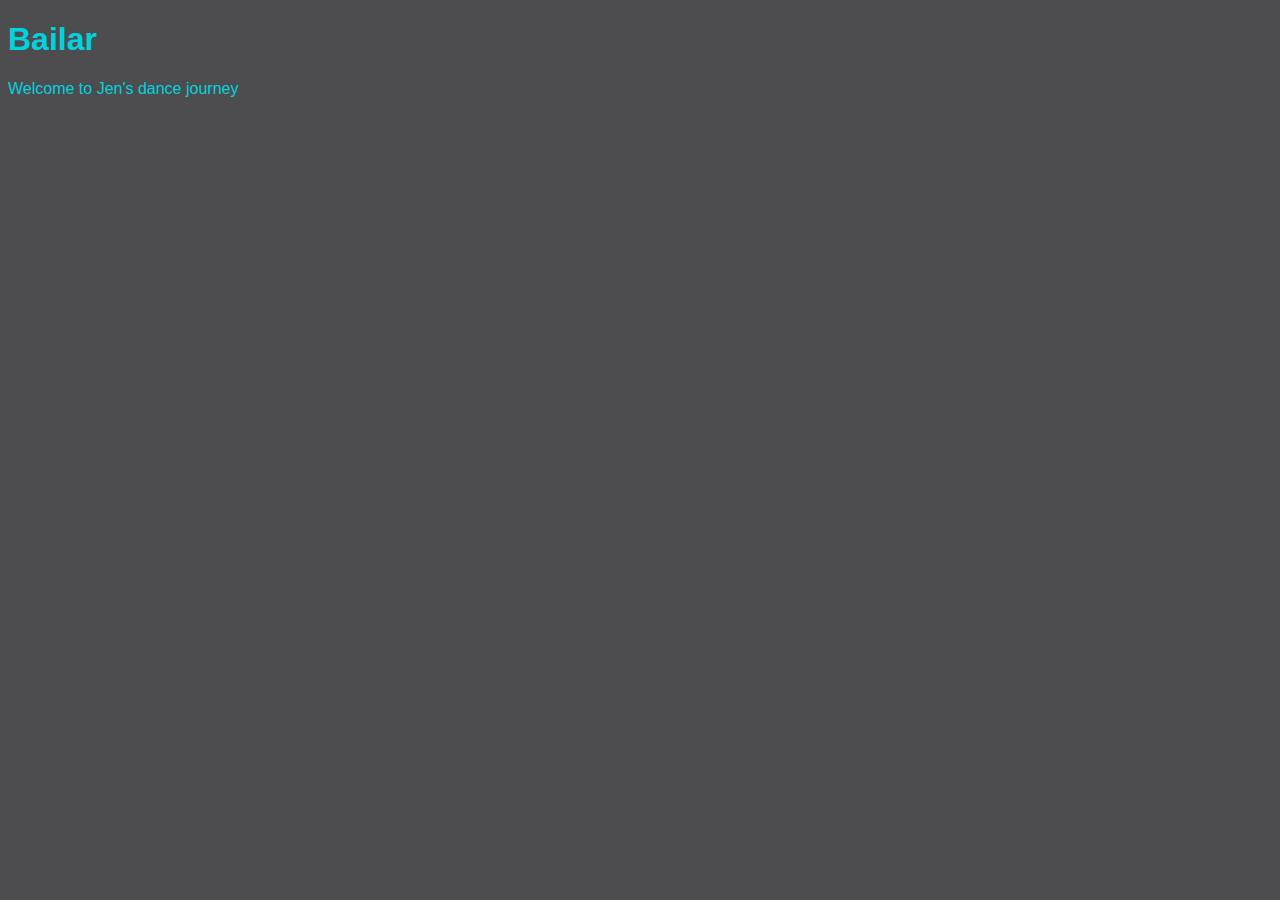
<file: unit_1/index.html>
<!DOCTYPEhtml>

<html>
	
	<head>
		<title>Bailar</title>
		<link rel="stylesheet" type="text/css" href="CSS/style.css">
	</head>
	
	<body>
		<h1>Bailar</h1>
		<p>Welcome to Jen's dance journey</p>
	</body>
	
</html>
</file>
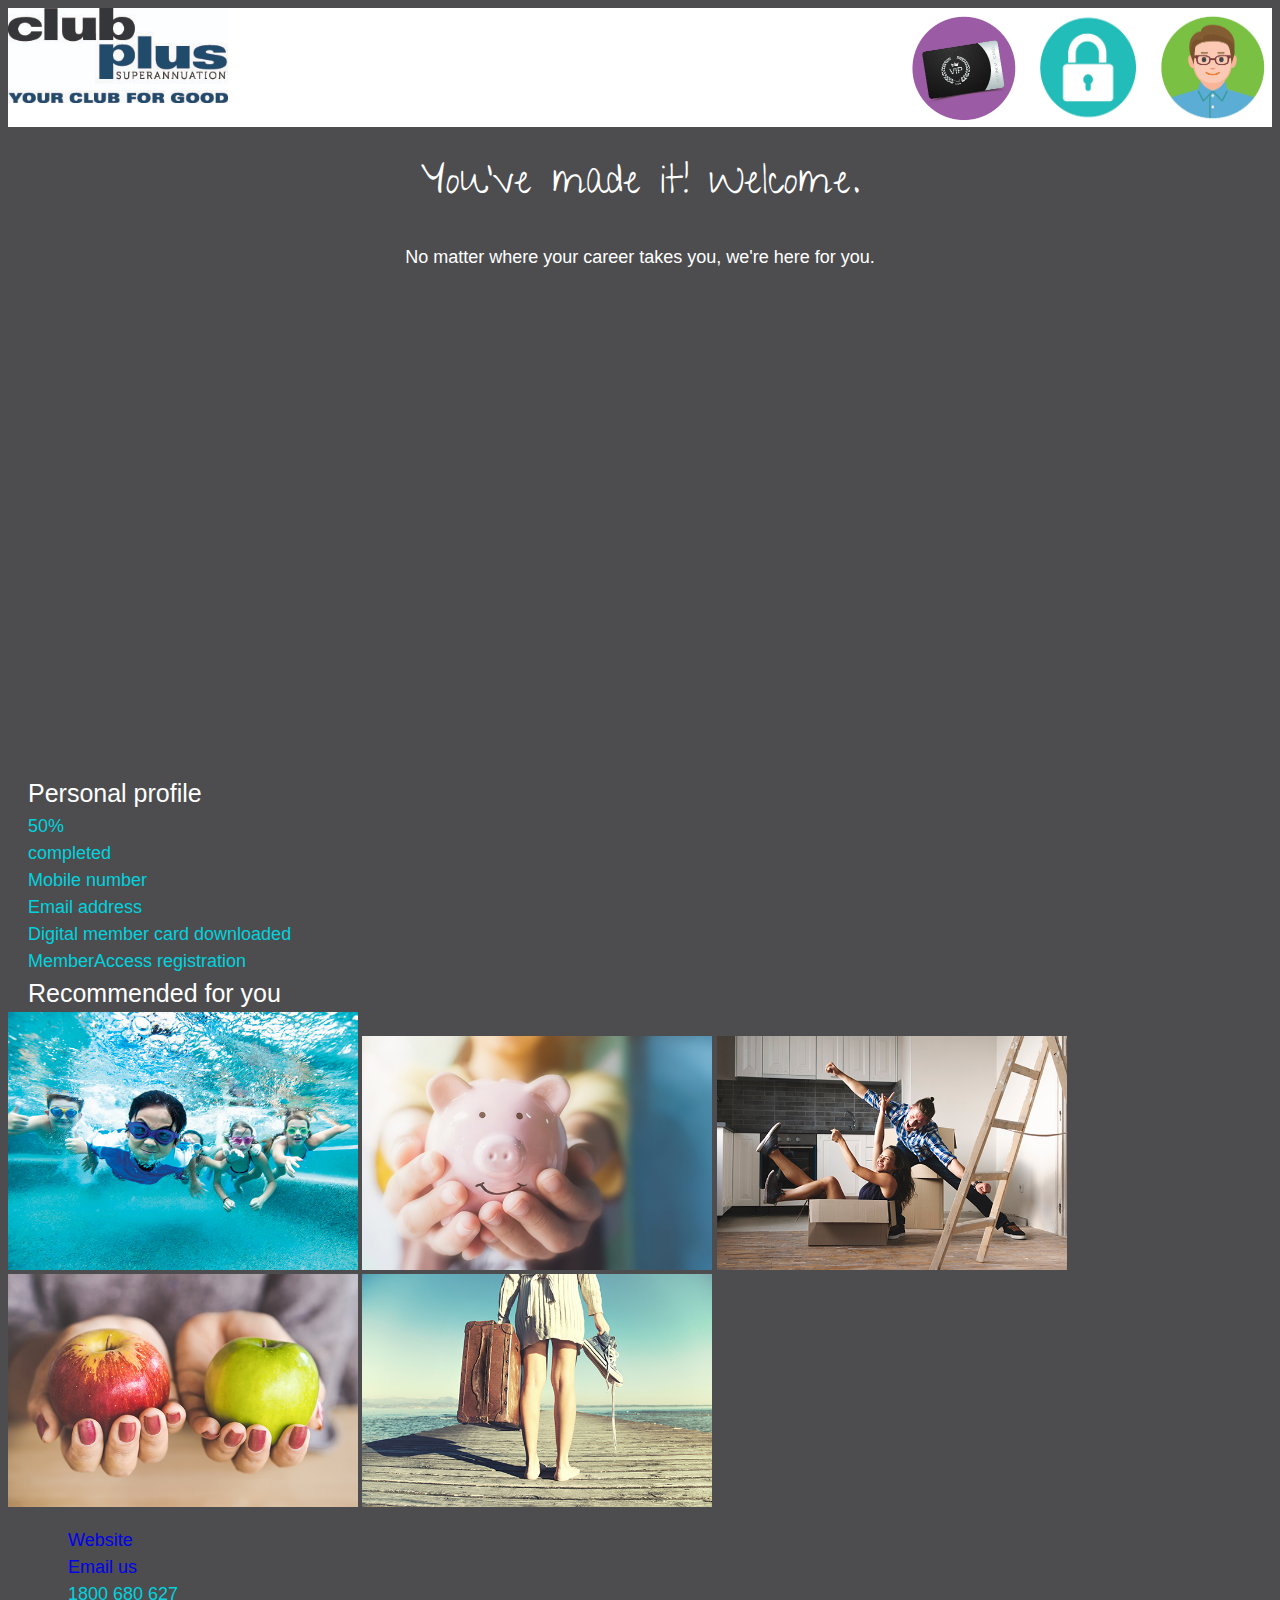
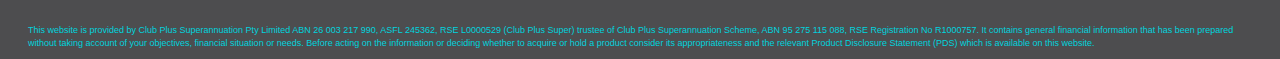
<file: unit_4/index.html>
<!DOCTYPEhtml>

<html>
	
	<head>
		<title>CPS welcome dashboard</title>
		<link rel="stylesheet" type="text/css" href="CSS/style.css">
	</head>
	
	<body>
		<HEADER>

			<img src="images/ClubPlusLogo_YourClub_lockup.jpg" width="220" height="auto" alt= "Words of the logo, Club Plus Superannuation - Your club for good" title="Club Plus Super logo">

			<nav>
			<a href= "#"><img src="images/Digital-member-card.png" width="120" height="120"alt= "Member card in a purple circle" title="Digital member card download"></a>
			<a href="https://member.aas.com.au/Login/CP"><img src="images/Member-access.png" width="120" height="120" alt= "white padlock in a blue circle" title= "link to member access portal"></a>
			<a href="https://www.clubplussuper.com.au/about-us/our-people/member-services-managers/"><img src="images/msm-avatar.png" width="120" height="120" alt= "cartoon image of man in green circle" title= "Connect with your local member services manager"></a>
			</nav>

		</HEADER>

		<MAIN>
			<h1>You've made it! Welcome.</h1>
			
			<h2>No matter where your career takes you, we're here for you.</h2>

			<iframe width="100%" height="500" src="https://www.youtube.com/embed/GhfQahgtA-8" frameborder="0" allow="accelerometer; autoplay; encrypted-media; gyroscope; picture-in-picture" allowfullscreen></iframe>

			
		</MAIN>
		
			<h3>Personal profile</h3>

		<h4>50%</h4>
		<p>completed</p>
		<p>Mobile number</p>
		<p>Email address</p>
		<p>Digital member card downloaded</p>
		<p>MemberAccess registration</p>

			<h3>Recommended for you</h3>
			<img src="images/Insurance.jpg"width="350" height="auto" alt="image of kids swimming" title= "Insurance options">
			<img src="images/Investments.jpg" width="350" height="auto" alt="image of someone holding a piggy bank" title= "Investment options">
			<img src="images/FHSS.jpg" width="350" height="auto" alt= "Picture of young couple enjoying moving into new apartment" title= "First Home Super Saver Scheme">
			<img src="images/Apples.jpg" width="350" height="auto" alt= "Image of woman holding a red and green apple in either hand" title="Comparing super funds">
			<img src="images/Portable.jpg" width="350" height="auto" alt= "Girls holding suitcase walking down pier" title="Taking your super with you">

		<FOOTER>
			<ul class="nav">
  				<li><a href="https://www.clubplussuper.com.au/">Website</a></li>
  				<li><a href="mailto:member@clubplussuper.com.au">Email us</a></li>
  				<li>1800 680 627</a></li>
  			</ul>

  			<h5>This website is provided by Club Plus Superannuation Pty Limited ABN 26 003 217 990, ASFL 245362, RSE L0000529 (Club Plus Super) trustee of Club Plus Superannuation Scheme, ABN 95 275 115 088, RSE Registration No R1000757. It contains general financial information that has been prepared without taking account of your objectives, financial situation or needs. Before acting on the information or deciding whether to acquire or hold a product consider its appropriateness and the relevant Product Disclosure Statement (PDS) which is available on this website.</h5>
		</FOOTER>

	</body>
	
</html>
</file>
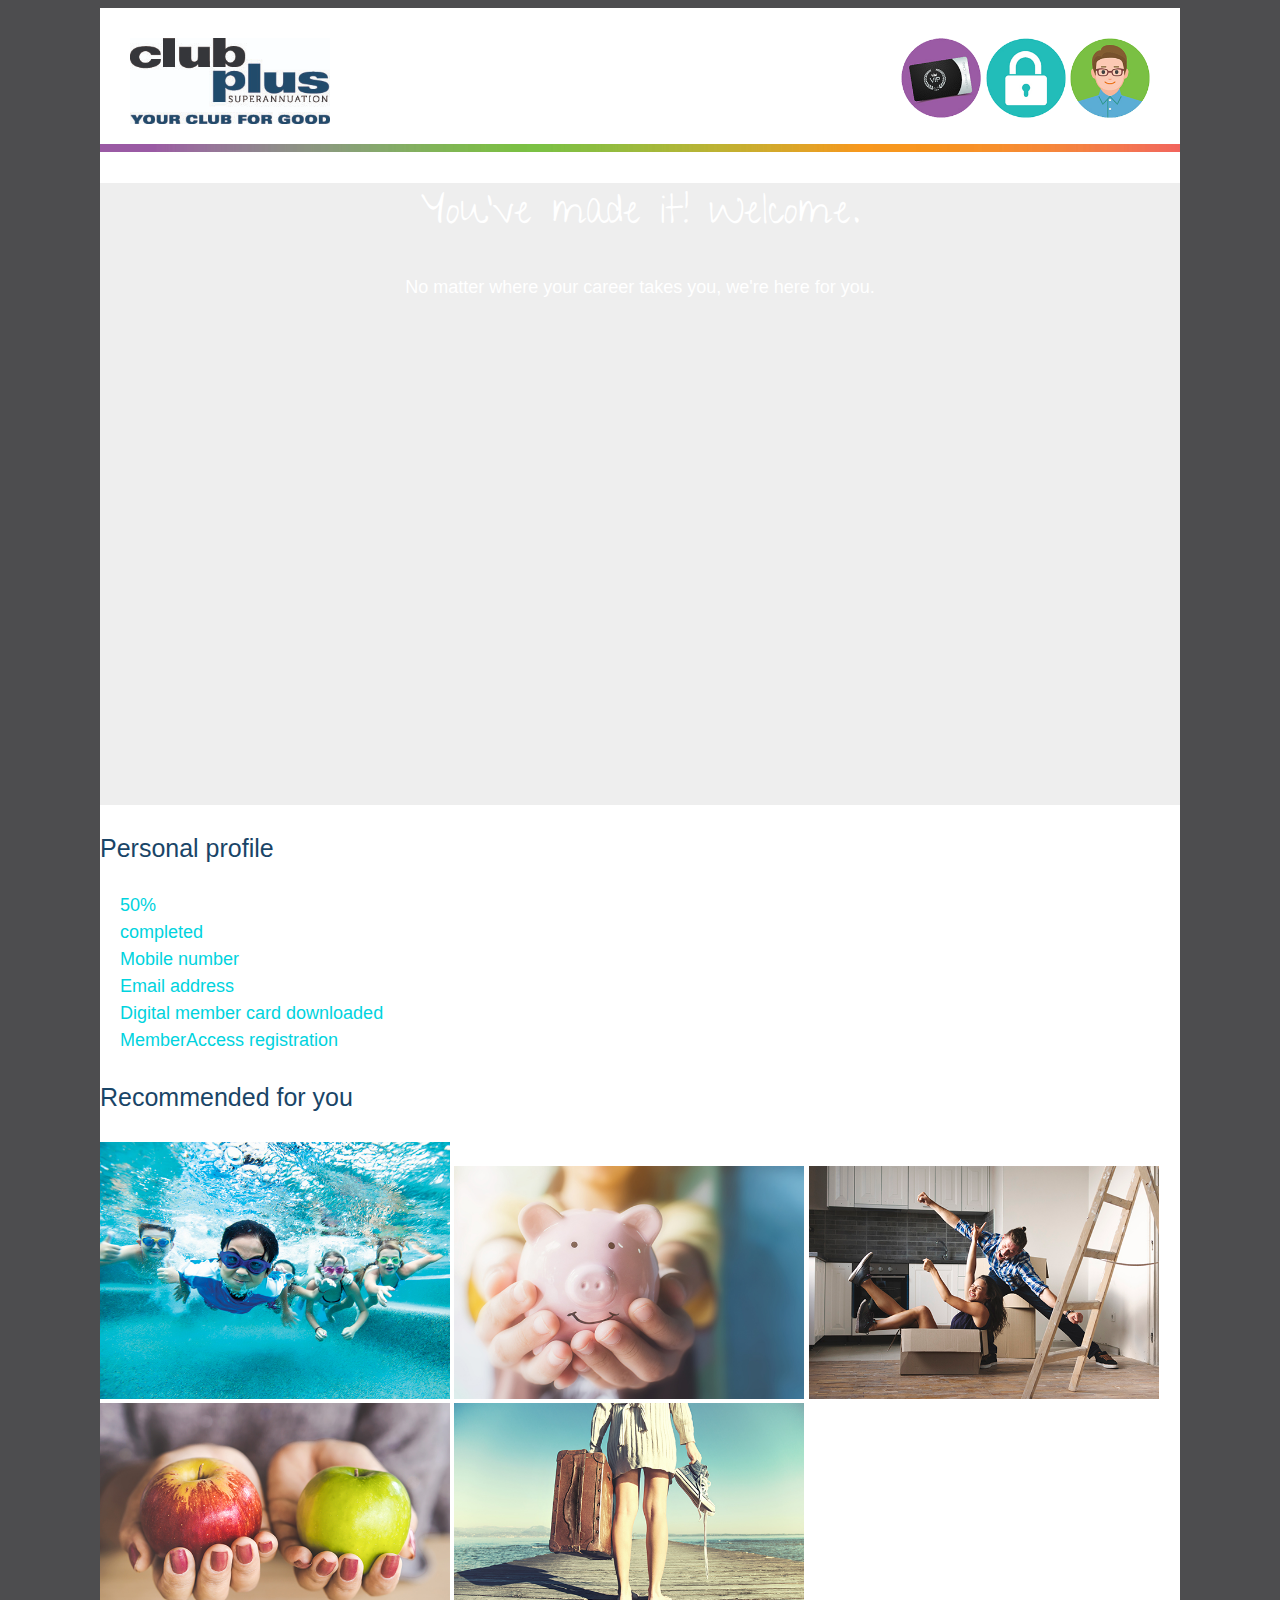
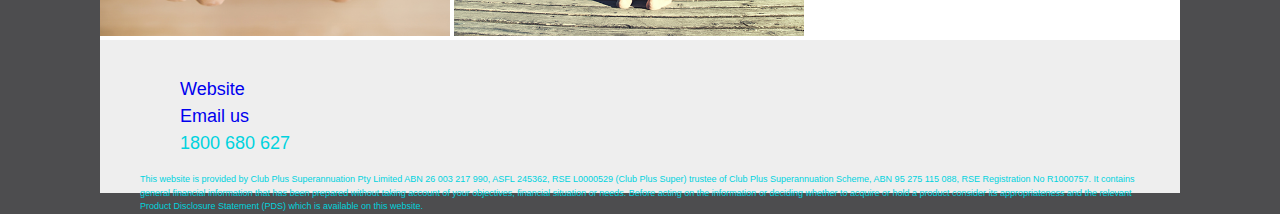
<file: unit_5/index.html>
<!DOCTYPEhtml>

<html>
	
	<head>
		<title>CPS welcome dashboard</title>
		<link rel="stylesheet" type="text/css" href="CSS/style1.css">
	</head>
	
	<body>
		<div id="wrapper">
		<HEADER>

			<img src="images/ClubPlusLogo_YourClub_lockup.jpg" width="200" height="auto" alt= "Words of the logo, Club Plus Superannuation - Your club for good" title="Club Plus Super logo">

			<nav>
			<a href= "#"><img src="images/Digital-member-card.png" width="80" height="80"alt= "Member card in a purple circle" title="Digital member card download"></a>
			<a href="https://member.aas.com.au/Login/CP"><img src="images/Member-access.png" width="80" height="80" alt= "white padlock in a blue circle" title= "link to member access portal"></a>
			<a href="https://www.clubplussuper.com.au/about-us/our-people/member-services-managers/"><img src="images/msm-avatar.png" width="80" height="80" alt= "cartoon image of man in green circle" title= "Connect with your local member services manager"></a>
			</nav>

		</HEADER>

			<img src="images/rainbow-bar.png" alt=rainbow coloured divider bar title=rainbow brand bar>

		
		<MAIN>
			<h1>You've made it! Welcome.</h1>
			
			<h2>No matter where your career takes you, we're here for you.</h2>

			<iframe width="100%" height="500" src="https://www.youtube.com/embed/GhfQahgtA-8" frameborder="0" allow="accelerometer; autoplay; encrypted-media; gyroscope; picture-in-picture" allowfullscreen></iframe>

			
		</MAIN>

		<Aside>
			<h3>Personal profile</h3>
			<h4>50%</h4>
			<p>completed</p>

		</Aside>

		<Article>

			<p>Mobile number</p>
			<p>Email address</p>
			<p>Digital member card downloaded</p>
			<p>MemberAccess registration</p>

		</Article>

		<Section>

			<h3>Recommended for you</h3>

			<img src="images/Insurance.jpg"width="350" height="auto" alt="image of kids swimming" title= "Insurance options">
			<img src="images/Investments.jpg" width="350" height="auto" alt="image of someone holding a piggy bank" title= "Investment options">
			<img src="images/FHSS.jpg" width="350" height="auto" alt= "Picture of young couple enjoying moving into new apartment" title= "First Home Super Saver Scheme">
			<img src="images/Apples.jpg" width="350" height="auto" alt= "Image of woman holding a red and green apple in either hand" title="Comparing super funds">
			<img src="images/Portable.jpg" width="350" height="auto" alt= "Girls holding suitcase walking down pier" title="Taking your super with you">

		</Section>

		<FOOTER>
			<ul class="nav">
  				<li><a href="https://www.clubplussuper.com.au/">Website</a></li>
  				<li><a href="mailto:member@clubplussuper.com.au">Email us</a></li>
  				<li>1800 680 627</a></li>
  			</ul>

  			<h5>This website is provided by Club Plus Superannuation Pty Limited ABN 26 003 217 990, ASFL 245362, RSE L0000529 (Club Plus Super) trustee of Club Plus Superannuation Scheme, ABN 95 275 115 088, RSE Registration No R1000757. It contains general financial information that has been prepared without taking account of your objectives, financial situation or needs. Before acting on the information or deciding whether to acquire or hold a product consider its appropriateness and the relevant Product Disclosure Statement (PDS) which is available on this website.</h5>
		</FOOTER>
		</div>
	</body>
	
</html>
</file>
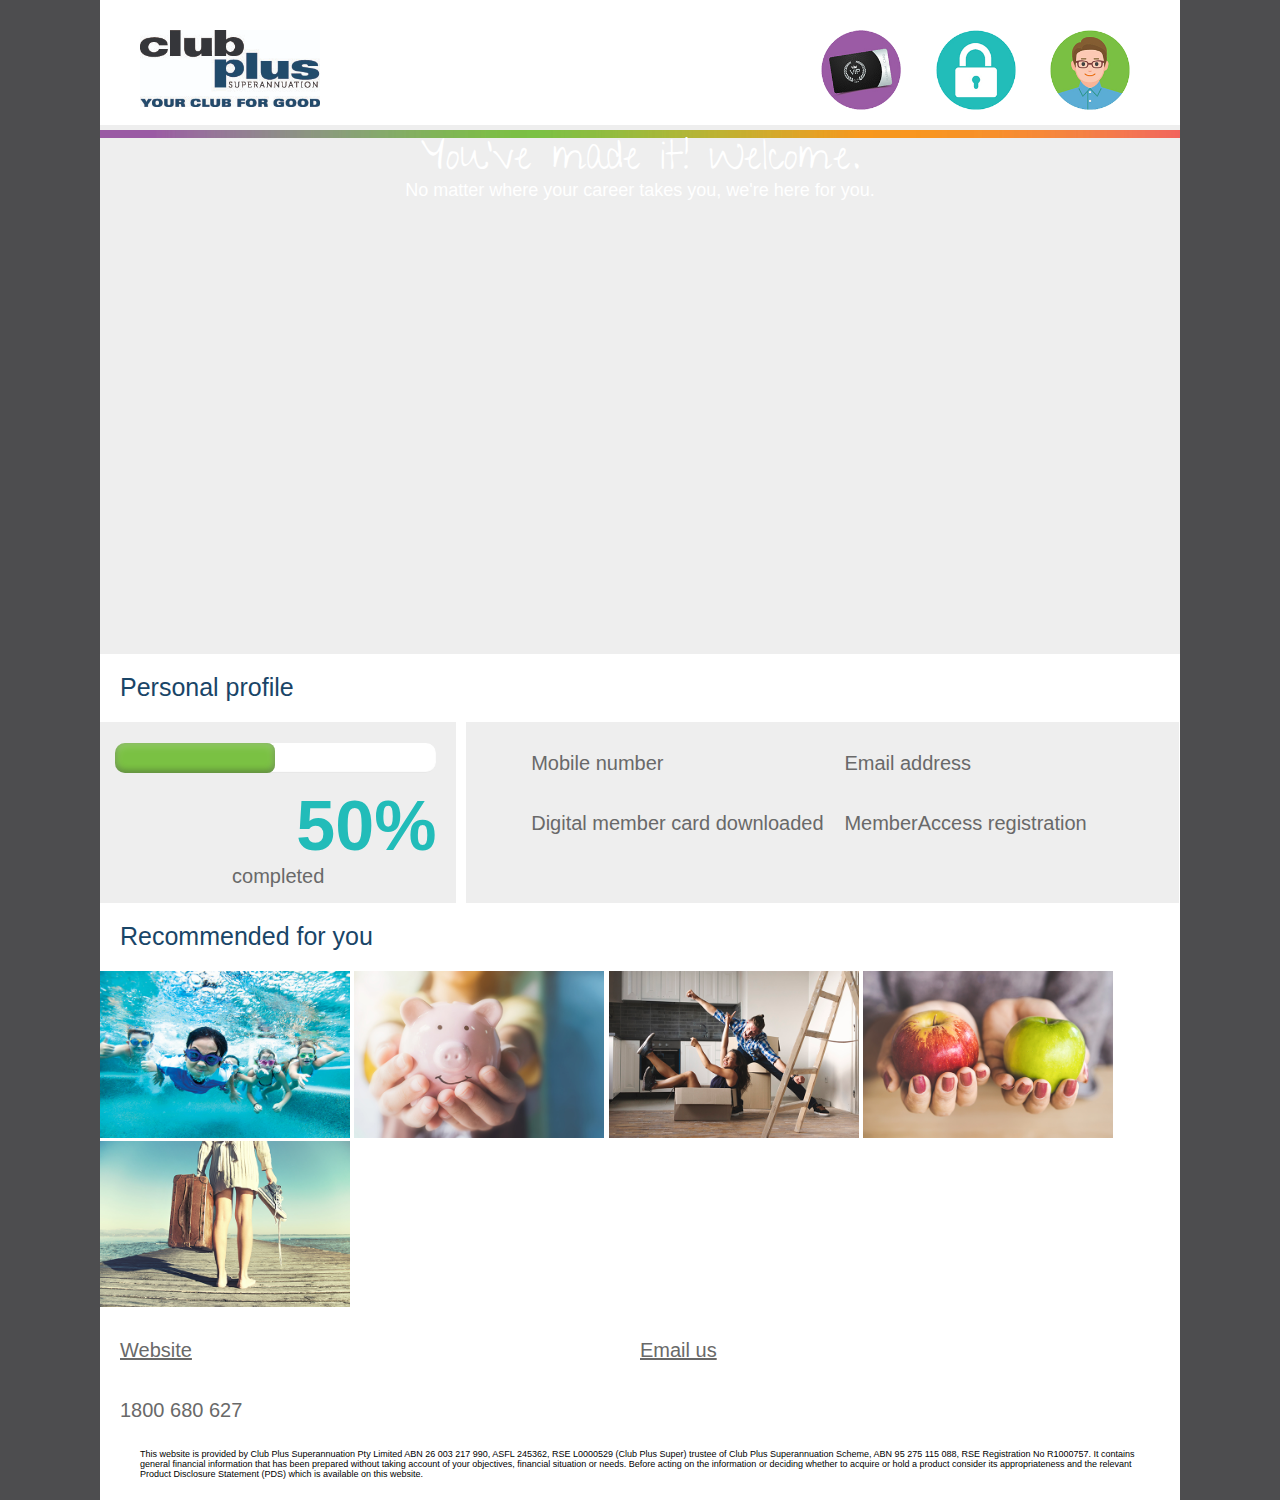
<file: unit_6/index.html>
<!DOCTYPEhtml>

<html>
	
	<head>
		<title>CPS welcome dashboard</title>

		<link rel="stylesheet" type="text/css" href="CSS/reset.css">
		<link rel="stylesheet" type="text/css" href="CSS/style1.css">

	</head>
	
	<body>
		<div id="wrapper">

		<HEADER>

			<img src="images/ClubPlusLogo_YourClub_lockup.jpg" width="180" height="auto" alt= "Words of the logo, Club Plus Superannuation - Your club for good" title="Club Plus Super logo">

			<nav>
			<a href= "#"><img src="images/Digital-member-card.png" width="80" height="80"alt= "Member card in a purple circle" title="Digital member card download"></a>
			<a href="https://member.aas.com.au/Login/CP"><img src="images/Member-access.png" width="80" height="80" alt= "white padlock in a blue circle" title= "link to member access portal"></a>
			<a href="https://www.clubplussuper.com.au/about-us/our-people/member-services-managers/"><img src="images/msm-avatar.png" width="80" height="80" alt= "cartoon image of man in green circle" title= "Connect with your local member services manager"></a>
			</nav>

		</HEADER>

		<MAIN>
			<img src="images/rainbow-bar.png" alt="rainbow coloured divider bar" title="rainbow brand bar">
			<h1>You've made it! Welcome.</h1>
			
			<h2>No matter where your career takes you, we're here for you.</h2>

			<iframe width="100%" height="450" src="https://www.youtube.com/embed/GhfQahgtA-8" frameborder="0" allow="accelerometer; autoplay; encrypted-media; gyroscope; picture-in-picture" allowfullscreen></iframe>

		</MAIN>

		
		<Section class="clearfix">

			<h3>Personal profile</h3>

			<div id="percentcomplete" class="blocks">

				<div class="meter">
  					<span style="width:50%"></span>
				</div>

				<h4>50%</h4>
				<p>completed</p>
			</div>

			<div id="checklist" class="blocks">
				<ul>
					<li>Mobile number</li>
					<li>Email address</li>
					<li>Digital member card downloaded</li>
					<li>MemberAccess registration</li>
				</ul>
			</div>

		</Section>

		<Section class="clearfix">	

			<h3>Recommended for you</h3>		

			<img src="images/Insurance.jpg"width="250" height="auto" alt="image of kids swimming" title= "Insurance options">
			<img src="images/Investments.jpg" width="250" height="auto" alt="image of someone holding a piggy bank" title= "Investment options">
			<img src="images/FHSS.jpg" width="250" height="auto" alt= "Picture of young couple enjoying moving into new apartment" title= "First Home Super Saver Scheme">
			<img src="images/Apples.jpg" width="250" height="auto" alt= "Image of woman holding a red and green apple in either hand" title="Comparing super funds">
			<img src="images/Portable.jpg" width="250" height="auto" alt= "Girls holding suitcase walking down pier" title="Taking your super with you">

		</Section>

		<FOOTER class="clearfix">	
			<ul class="nav">
  				<li><a href="https://www.clubplussuper.com.au/">Website</a></li>
  				<li><a href="mailto:member@clubplussuper.com.au">Email us</a></li>
  				<li>1800 680 627</li>
  			</ul>

  			<h5>This website is provided by Club Plus Superannuation Pty Limited ABN 26 003 217 990, ASFL 245362, RSE L0000529 (Club Plus Super) trustee of Club Plus Superannuation Scheme, ABN 95 275 115 088, RSE Registration No R1000757. It contains general financial information that has been prepared without taking account of your objectives, financial situation or needs. Before acting on the information or deciding whether to acquire or hold a product consider its appropriateness and the relevant Product Disclosure Statement (PDS) which is available on this website.</h5>
		</FOOTER>
		</div>
	</body>
	
</html>
</file>
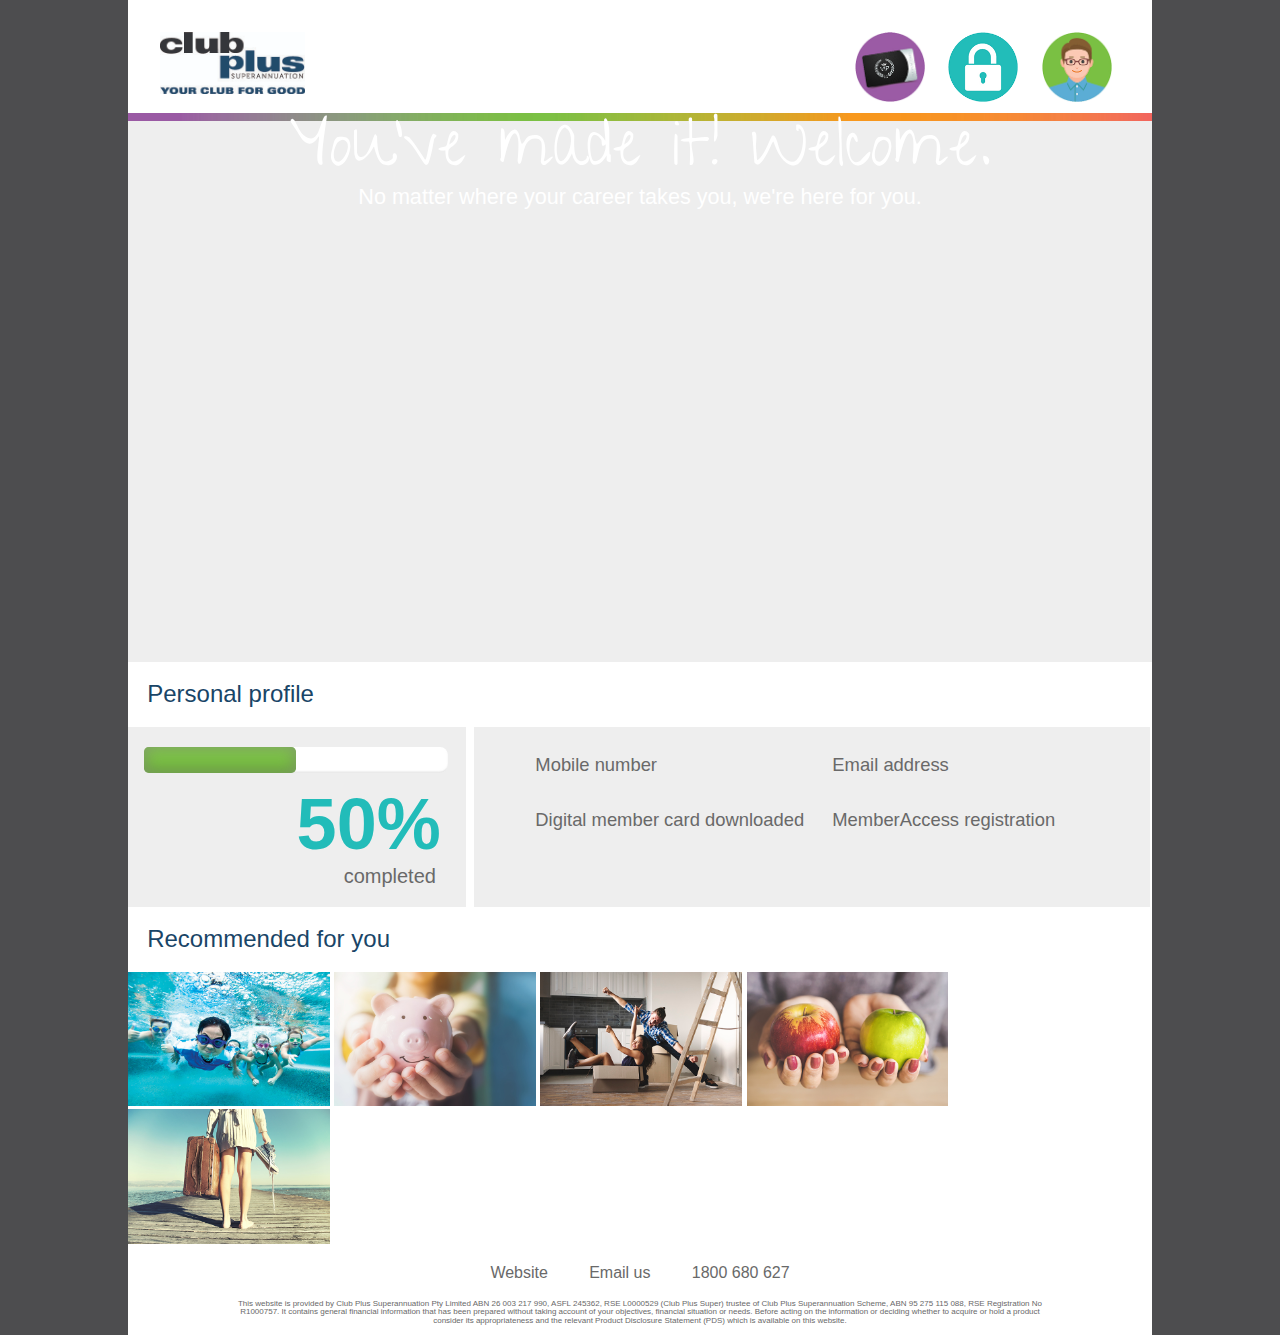
<file: unit_8/index.html>
<!DOCTYPEhtml>

<html>
	
	<head>
		<title>CPS welcome dashboard</title>

		<link rel="stylesheet" type="text/css" href="CSS/reset.css">
		<link rel="stylesheet" type="text/css" href="CSS/style1.css">
		<meta name="viewport" content="width=device-width, initial-scale=1">

	</head>
	
	<body>
		<div id="wrapper">

		<HEADER>

			<img src="images/ClubPlusLogo_YourClub_lockup.jpg" width="15%" height="auto" alt= "Words of the logo, Club Plus Superannuation - Your club for good" title="Club Plus Super logo">

			<nav>
			<a href= "#"><img src="images/Digital-member-card.png" width= "70em" height= "auto" alt= "Member card in a purple circle" title="Digital member card download"></a>
			<a href="https://member.aas.com.au/Login/CP"><img src="images/Member-access.png" width= "70em" height= "auto" alt= "white padlock in a blue circle" title= "link to member access portal"></a>
			<a href="https://www.clubplussuper.com.au/about-us/our-people/member-services-managers/"><img src="images/msm-avatar.png" width= "70em" height= "auto" alt= "cartoon image of man in green circle" title= "Connect with your local member services manager"></a>
			</nav>

		</HEADER>

		<MAIN>
			<img src="images/rainbow-bar.png" alt="rainbow coloured divider bar" title="rainbow brand bar">
			<h1>You've made it! Welcome.</h1>
			
			<h2>No matter where your career takes you, we're here for you.</h2>

			<iframe width="100%" height="450" src="https://www.youtube.com/embed/GhfQahgtA-8" frameborder="0" allow="accelerometer; autoplay; encrypted-media; gyroscope; picture-in-picture" allowfullscreen></iframe>

		</MAIN>

		
		<Section class="clearfix">

			<h3>Personal profile</h3>

			<div id="percentcomplete" class="blocks">

				<div class="meter">
  					<span style="width:50%"></span>
				</div>

				<h4>50%</h4>
				<p>completed</p>
			</div>

			<div id="checklist" class="blocks">
				<ul>
					<li>Mobile number</li>
					<li>Email address</li>
					<li>Digital member card downloaded</li>
					<li>MemberAccess registration</li>
				</ul>
			</div>

		</Section>

		<Section class="clearfix">	

			<h3>Recommended for you</h3>		

			<img src="images/Insurance.jpg" alt="image of kids swimming" title= "Insurance options">
			<img src="images/Investments.jpg" alt="image of someone holding a piggy bank" title= "Investment options">
			<img src="images/FHSS.jpg" alt= "Picture of young couple enjoying moving into new apartment" title= "First Home Super Saver Scheme">
			<img src="images/Apples.jpg" alt= "Image of woman holding a red and green apple in either hand" title="Comparing super funds">
			<img src="images/Portable.jpg" alt= "Girls holding suitcase walking down pier" title="Taking your super with you">

		</Section>

		<FOOTER class="clearfix">	
			<a href="https://www.clubplussuper.com.au/">Website</a>  <a href="mailto:member@clubplussuper.com.au">Email us</a>  <a href="#">1800 680 627</a>
  			
  			<h5>This website is provided by Club Plus Superannuation Pty Limited ABN 26 003 217 990, ASFL 245362, RSE L0000529 (Club Plus Super) trustee of Club Plus Superannuation Scheme, ABN 95 275 115 088, RSE Registration No R1000757. It contains general financial information that has been prepared without taking account of your objectives, financial situation or needs. Before acting on the information or deciding whether to acquire or hold a product consider its appropriateness and the relevant Product Disclosure Statement (PDS) which is available on this website.</h5>
		</FOOTER>
		</div>
	</body>
	
</html>
</file>
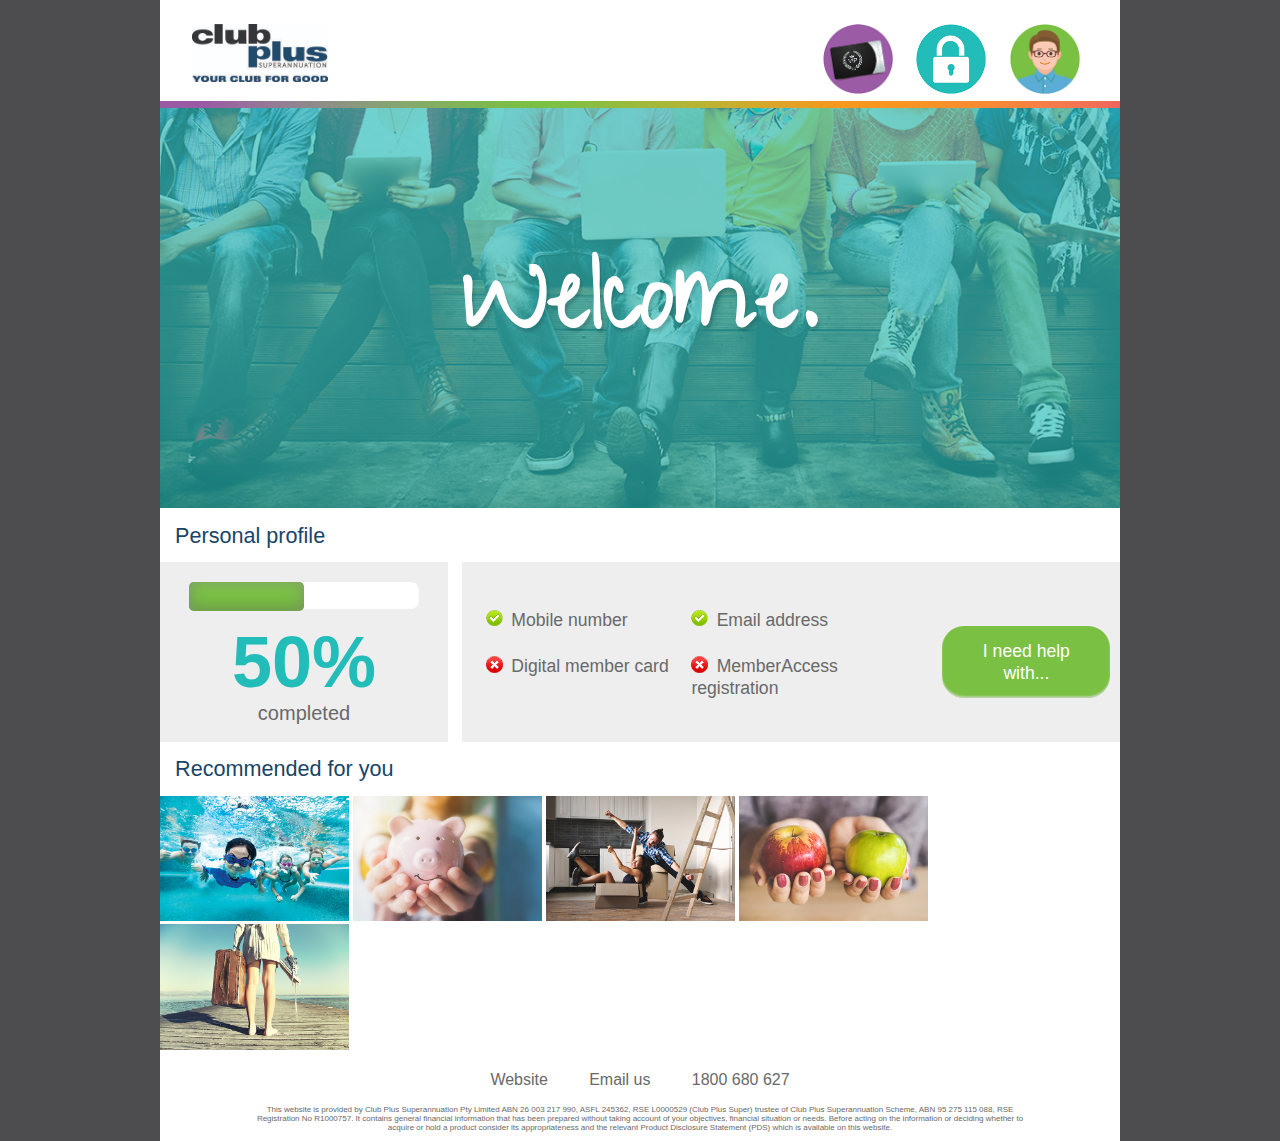
<file: unit_9/index.html>
<!DOCTYPEhtml>

<html>
	
	<head>
		<title>CPS welcome dashboard</title>

		<link rel="stylesheet" type="text/css" href="CSS/reset.css">
		<link rel="stylesheet" type="text/css" href="CSS/style1.css">
		<meta name="viewport" content="width=device-width, initial-scale=1">

	</head>
	
	<body>
		<div id="wrapper">

		<HEADER>

			<img src="images/ClubPlusLogo_YourClub_lockup.jpg" width="15%" height="auto" alt= "Words of the logo, Club Plus Superannuation - Your club for good" title="Club Plus Super logo">

			<nav>
			<a href= "#"><img src="images/Digital-member-card.png" width= "70em" height= "auto" alt= "Member card in a purple circle" title="Digital member card download"></a>
			<a href="https://member.aas.com.au/Login/CP"><img src="images/Member-access.png" width= "70em" height= "auto" alt= "white padlock in a blue circle" title= "link to member access portal"></a>
			<a href="https://www.clubplussuper.com.au/about-us/our-people/member-services-managers/"><img src="images/msm-avatar.png" width= "70em" height= "auto" alt= "cartoon image of man in green circle" title= "Connect with your local member services manager"></a>
			</nav>

		</HEADER>

		<MAIN>
			<img src="images/rainbow-bar.png" alt="rainbow coloured divider bar" title="rainbow brand bar">

				<div class="banner">

					<img src="images/main banner.jpg" width="100%" alt="image of people sitting on a wall" title= "Welcome to the club"></a>
						<h1> Welcome.</h1>
						<div class="color-overlay"></div>
			
				</div>
			

		</MAIN>

		
		<Section class="clearfix">

			<h3>Personal profile</h3>

			<div id="percentcomplete" class="blocks">

				<div class="meter">
  					<span style="width:50%"></span>
				</div>

				<h4>50%</h4>
				<p>completed</p>
			</div>

			<div id="checklist" class="blocks">
				<ul>
					<li><img src="images/tick-button.png" alt="tick button" title= "Tick button">Mobile number</li>
					<li><img src="images/tick-button.png" alt="tick button" title= "Tick button">Email address</li>
					<li><img src="images/cross-button.png" alt="cross button" title= "Tick button">Digital member card</li>
					<li><img src="images/cross-button.png" alt="cross button" title= "Tick button">MemberAccess registration</li>
				</ul>
			</div>

			<div id="formbutton" class="blocks">
				<a href="#" class="swagButton">I need help with...</a>
			</div>

		</Section>

		<Section class="clearfix">	

			<h3>Recommended for you</h3>

			<a href= "#"><img src="images/Insurance.jpg" alt="image of kids swimming" title= "Insurance options"></a>
			<a href= "#"><img src="images/Investments.jpg" alt="image of someone holding a piggy bank" title= "Investment options"></a>
			<a href= "#"><img src="images/FHSS.jpg" alt= "Picture of young couple enjoying moving into new apartment" title= "First Home Super Saver Scheme"></a>
			<a href= "#"><img src="images/Apples.jpg" alt= "Image of woman holding a red and green apple in either hand" title="Comparing super funds"></a>
			<a href= "#"><img src="images/Portable.jpg" alt= "Girls holding suitcase walking down pier" title="Taking your super with you"></a>
			
		</Section>

		<FOOTER class="clearfix">	
			<a href="https://www.clubplussuper.com.au/">Website</a>  <a href="mailto:member@clubplussuper.com.au">Email us</a>  <a href="#">1800 680 627</a>
  			
  			<h5>This website is provided by Club Plus Superannuation Pty Limited ABN 26 003 217 990, ASFL 245362, RSE L0000529 (Club Plus Super) trustee of Club Plus Superannuation Scheme, ABN 95 275 115 088, RSE Registration No R1000757. It contains general financial information that has been prepared without taking account of your objectives, financial situation or needs. Before acting on the information or deciding whether to acquire or hold a product consider its appropriateness and the relevant Product Disclosure Statement (PDS) which is available on this website.</h5>
		</FOOTER>
		</div>
	</body>
	
</html>
</file>
<file: unit_1/CSS/style.css>
body {
	background-color: #4d4d4f;
	font-family: Arial, sans-serif;
}

h1, p {
	color: #00d3de;
}
</file>
<file: unit_4/CSS/style.css>
@import url('https://fonts.googleapis.com/css?family=Montserrat&display=swap');
@import url('https://fonts.googleapis.com/css?family=Give+You+Glory&display=swap');


h1 {
	font-family: 'Give You Glory', sans-serif;
	color: white;
	text-align: center;
	font-size: 40px;
	font-weight: 400;
}

body {
	background-color: #4d4d4f;
	font-family: Arial, sans-serif;
}

h2 {
	color: white;
	font-family: 'Monserrat', sans-serif;
	font-size: 18px;
	line-height: 1.5em;
	text-align: center;
	width:30em;
 	margin: auto;
 	font-weight: 400;
}

h3 {
	color: white;
	font-family: 'Monserrat', sans-serif;
	font-size: 25px;
	line-height: 1.5em;
	text-align: left;
 	font-weight: 400;
 	margin: 0 20px;
}

h4 {
	color: #00d3de;
	font-family: 'Monserrat', sans-serif;
	font-size: 18px;
	line-height: 1.5em;
	text-align: left;
 	font-weight: 400;
 	margin: 0 20px;

}

h5 {
	color: #00d3de;
	font-family: 'Monserrat', sans-serif;
	font-size: 9px;
	line-height: 1.5em;
	text-align: left;
 	font-weight: 400;
 	margin: 0 20px;

 	}

p, li {
	color: #00d3de;
	font-family: 'Monserrat', sans-serif;
	font-size: 18px;
	line-height: 1.5em;
	margin: 0 20px;
}

HEADER {
	background-color: #FFFFFF;
	padding-bottom: 20px;
}

header nav {
	float:right;
}

.nav li{
	list-style-type: none;
	font-family: Arial, sans-serif;
}

.nav a{
	text-decoration: none
}
</file>
<file: unit_5/CSS/style1.css>
@import url('https://fonts.googleapis.com/css?family=Montserrat&display=swap');
@import url('https://fonts.googleapis.com/css?family=Give+You+Glory&display=swap');


h1 {
	font-family: 'Give You Glory', sans-serif;
	color: white;
	text-align: center;
	font-size: 40px;
	font-weight: 400;
}

body {
	background-color: #4d4d4f;
	font-family: Arial, sans-serif;
}

h2 {
	color: white;
	font-family: 'Monserrat', sans-serif;
	font-size: 18px;
	line-height: 1.5em;
	text-align: center;
	width:30em;
 	margin: auto;
 	font-weight: 400;
}

h3 {
	color: #194567;
	font-family: 'Monserrat', sans-serif;
	font-size: 25px;
	line-height: 1.5em;
	text-align: left;
 	font-weight: 400;
 }

h4 {
	color: #00d3de;
	font-family: 'Monserrat', sans-serif;
	font-size: 18px;
	line-height: 1.5em;
	text-align: left;
 	font-weight: 400;
 	margin: 0 20px;

}

h5 {
	color: #00d3de;
	font-family: 'Monserrat', sans-serif;
	font-size: 9px;
	line-height: 1.5em;
	text-align: left;
 	font-weight: 400;
 	margin: 0 20px;
 	float:right;

 	}

p, li {
	color: #00d3de;
	font-family: 'Monserrat', sans-serif;
	font-size: 18px;
	line-height: 1.5em;
	margin: 0 20px;
}

HEADER {
	background-color: #FFFFFF;
	padding: 30px 30px 10px 30px;
}

header nav {
	float:right;
}

.nav li{
	list-style-type: none;
	font-family: Arial, sans-serif;
}

.nav a{
	text-decoration: none
}

#wrapper {
	width: 1080px;
	margin-left: auto;
	margin-right: auto;
	background-color:white;
}

footer {
	clear: both;
	background-color: #eeeeee;
	padding: 20px;
}

footer h5 {
	float: right;
}

main {
	background-color: #eeeeee;
}
</file>
<file: unit_6/CSS/style1.css>
@import url('https://fonts.googleapis.com/css?family=Montserrat&display=swap');
@import url('https://fonts.googleapis.com/css?family=Give+You+Glory&display=swap');

* {
	margin:0;
	padding:0;
}

h1 {
	font-family: 'Give You Glory', sans-serif;
	color: white;
	text-align: center;
	font-size: 40px;
	font-weight: 400;
}

body {
	background-color: #4d4d4f;
	font-family: Arial, sans-serif;
}

h2 {
	color: white;
	font-family: 'Monserrat', sans-serif;
	font-size: 18px;
	line-height: 1.1em;
	text-align: center;
	width:30em;
 	margin: auto;
 	font-weight: 400;
}

h3 {
	color: #194567;
	font-family: 'Monserrat', sans-serif;
	font-size: 25px;
	line-height: 1.1em;
	text-align: left;
 	font-weight: 400;
 	padding:20px 20px;
 	clear:both;
 }

h4 {
	color: #22bcb9;
	font-family: 'Monserrat', sans-serif;
	font-size: 70px;
	line-height: 1.1em;
	text-align: right;
 	font-weight: 600;
 	margin: 0 20px 0 0;
}

h5 {
	color: black;
	font-family: 'Monserrat', sans-serif;
	font-size: 9px;
	line-height: 1.1em;
 	font-weight: 400;
 	margin: 0 20px;
 }

p {
	font-family: 'Monserrat', sans-serif;
	font-size: 20px;
	line-height: 1.1em;
	margin: 0 20px;
	Color: #696969;
}

HEADER {
	background-color: #FFFFFF;
	padding: 30px 50px 15px 40px;
	clear:both;
}

HEADER nav {
	float:right;
}

HEADER nav a {
	display:inline-block;
	margin-left:30px;
}


.nav a{
	text-decoration: none
	color: black;
	display: in-line block;
	color:inherit;
}

#wrapper {
	width: 1080px;
	margin-left: auto;
	margin-right: auto;
	background-color:white;
}

footer {
	clear:both;
	background-color: white;
	padding: 20px;
}

footer h5 {
	float: right;
}

main {
	background-color: #eeeeee;
}

article {
	float:right;
	width: 600px
	background-color:#eeeeee;
}

section1 {
	background-color:white;
	overflow:auto;
}


#percentcomplete {
	width: 33%;
	background:#eeeeee;
	float:left;
	margin-right:10px;
	text-align:center;
	padding-top:2%;
}

#checklist {
	width: 58%;
	background:#eeeeee;
	float:left;
	padding:2% 2% 0% 6%;

}

ul {
	list-style: none;
	margin:0;
	padding:0;
}

li {
	font-family: 'Monserrat', sans-serif;
	font-size: 20px;
	line-height:1.5em;
	font-weight:400;
	color: #696969;
	float:left;
	width:50%;
	height: 3em;
	text-align:left;
	line-height:2em;
}

.clearfix:after {
	visibility:hidden;
	display:block;
	font-size:0;
	content:" ";
	clear:both;
	height:0;
}

.blocks {
	min-height:10em;
}

.meter { 
	height: 30px;  /* Can be anything */
	position: relative;
	width: 90%;
	background: #FFFFFF;
	-moz-border-radius: 10px;
	-webkit-border-radius: 10px;
	border-radius: 10px;
	box-shadow: inset 0 -1px 1px rgba(220,220,220,0.7);
	margin-bottom: 15px;
	margin-left:15px;
	margin-right: 15px;
}

.meter > span {
  display: block;
  height: 100%;
  border-top-right-radius: 8px;
  border-bottom-right-radius: 8px;
  border-top-left-radius: 10px;
  border-bottom-left-radius: 10px;
  background-color: rgb(122,193,67);
  background-image: linear-gradient(
    center bottom,
    rgb(43,194,83) 37%,
    rgb(84,240,84) 69%
  );
  box-shadow: 
    inset 0 2px 9px  rgba(255,255,255,0.3),
    inset 0 -2px 6px rgba(0,0,0,0.4);
  position: relative;
  overflow: hidden;
}
</file>
<file: unit_8/CSS/style1.css>
@import url('https://fonts.googleapis.com/css?family=Montserrat&display=swap');
@import url('https://fonts.googleapis.com/css?family=Give+You+Glory&display=swap');

* {
	margin:0;
	padding:0;
}

h1 {
	font-family: 'Give You Glory', sans-serif;
	color: white;
	text-align: center;
	font-size: 4em;
	font-weight: 400;
}

body {
	background-color: #4d4d4f;
	font-family: Arial, sans-serif;
}

h2 {
	color: white;
	font-family: 'Monserrat', sans-serif;
	font-size: 1.35em;
	line-height: 1.1em;
	text-align: center;
	margin: auto;
 	font-weight: 400;
}

h3 {
	color: #194567;
	font-family: 'Monserrat', sans-serif;
	font-size: 1.5em;
	line-height: 1.1em;
	text-align: left;
 	font-weight: 400;
 	padding:0.8em 0.8em;
 	clear:both;
 }

h4 {
	color: #22bcb9;
	font-family: 'Monserrat', sans-serif;
	font-size: 4.5em;
	line-height: 1.1em;
	text-align: right;
 	font-weight: 600;
 	margin: 0 0.35em 0 0;
}

h5 {
	color: #696969;
	font-family: 'Monserrat', sans-serif;
	font-size: 0.5em;
	line-height: 1.1em;
 	font-weight: 400;
 	clear:both;
 	padding:0 1em 1em;
 }

p {
	font-family: 'Monserrat', sans-serif;
	font-size: 20px;
	line-height: 1.1em;
	margin: 0 1em;
	color: #696969;
}

a {
	color: #696969;
	text-decoration: none;
}

HEADER {
	background-color: #FFFFFF;
	padding: 2em 1.5em 1em 2em;
}

HEADER nav {
	float:right;
	margin-right:1em;
	display:inline-block;
}

HEADER nav a {
	margin-left: 1.2em;
}


FOOTER a{
	display: inline-block;
	padding: 1.15em;
}

FOOTER a:hover{
	color: #194567;
	font-weight: 550;
}

FOOTER h5 {
	text-align: center;
	margin-left: 11em;
	margin-right:11em;
}

FOOTER {
	text-align: center;
	height: 5.5em;
}

#wrapper {
	width: 80%;
	margin-left: auto;
	margin-right: auto;
	background-color:white;
}

main {
	background-color: #eeeeee;
}

main img {
	width: 100%;
	display: block;
}

section {
	background-color:white;
}

section img {
	width: 19.7%;
}


#percentcomplete {
	width: 33%;
	background:#eeeeee;
	float:left;
	margin-right:0.5em;
	text-align:right;
	padding-top:2%;
}

#percentcomplete p {
	padding-right:0.5em;
}

#checklist {
	width: 58%;
	background:#eeeeee;
	float:left;
	padding:2% 2% 0% 6%;
}

ul {
	list-style: none;
	margin:0;
	padding:0;
}

li {
	font-family: 'Monserrat', sans-serif;
	font-size: 1.15em;
	line-height:1.5em;
	font-weight:400;
	color: #696969;
	float:left;
	width:50%;
	height: 3em;
	text-align:left;
	line-height:2em;
}

.clearfix:after {
	visibility:hidden;
	display:block;
	font-size:0;
	content:" ";
	clear:both;
	height:0;
}

.blocks {
	min-height:10em;
}

.meter { 
	height: 1.65em;  /* Can be anything */
	position: relative;
	width: 90%;
	background: #FFFFFF;
	-moz-border-radius: 0.5em;
	-webkit-border-radius: 0.5em;
	border-radius: 0.5em;
	box-shadow: inset 0 -0.1em 0.1em rgba(220,220,220,0.7);
	margin-bottom: 0.75em;
	margin-left:1em;
	margin-right: 0.75em;
}

.meter > span {
  display: block;
  height: 100%;
  border-top-right-radius: 0.3em;
  border-bottom-right-radius: 0.3em;
  border-top-left-radius: 0.3em;
  border-bottom-left-radius: 0.3em;
  background-color: rgb(122,193,67);
  background-image: linear-gradient(
    center bottom,
    rgb(43,194,83) 37%,
    rgb(84,240,84) 69%
  );
  box-shadow: 
    inset 0 0.1em 1em  rgba(255,255,255,0.3),
    inset 0 -0.1em 1em rgba(0,0,0,0.4);
  position: relative;
  overflow: hidden;
}
</file>
<file: unit_9/CSS/style1.css>
@import url('https://fonts.googleapis.com/css?family=Montserrat&display=swap');
@import url('https://fonts.googleapis.com/css?family=Give+You+Glory&display=swap');

* {
	margin:0;
	padding:0;
}

h1 {
	font-family: 'Give You Glory', sans-serif;
	color: white;
	font-size: 6em;
	font-weight: 600;
	text-align: center;
	text-shadow: 2px 4px 3px rgba(0,0,0,0.15);
}

body {
	background-color: #4d4d4f;
	font-family: Arial, sans-serif;
}

h2 {
	color: white;
	font-family: 'Monserrat', sans-serif;
	font-size: 1.35em;
	line-height: 1.1em;
	text-align: center;
 	font-weight: 400;
}

h3 {
	color: #194567;
	font-family: 'Monserrat', sans-serif;
	font-size: 1.35em;
	line-height: 1.1em;
	text-align: left;
 	font-weight: 400;
 	padding:0.7em 0.7em;
 	clear:both;
 }

h4 {
	color: #22bcb9;
	font-family: 'Monserrat', sans-serif;
	font-size: 4.5em;
	line-height: 1.1em;
	text-align: center;
 	font-weight: 600;
 	margin: 0 auto;
}

h5 {
	color: #696969;
	font-family: 'Monserrat', sans-serif;
	font-size: 0.5em;
	line-height: 1.1em;
 	font-weight: 400;
 	clear:both;
 	padding:0 1em 1em;
 }

p {
	font-family: 'Monserrat', sans-serif;
	font-size: 20px;
	line-height: 1.1em;
	margin: 0 1em;
	color: #696969;
	text-align: center;
	margin: 0 auto;
}

a {
	color: #696969;
	text-decoration: none;
}

HEADER {
	background-color: #FFFFFF;
	padding: 1.5em 1.5em 1em 2em;
}

HEADER nav {
	float:right;
	margin-right:1em;
	display:inline-block;
}

HEADER nav a {
	margin-left: 1.2em;
}


FOOTER a{
	display: inline-block;
	padding: 1.15em;
}

FOOTER a:hover{
	color: #194567;
	font-weight: 550;
}

FOOTER h5 {
	text-align: center;
	margin-left: 11em;
	margin-right:11em;
}

FOOTER {
	text-align: center;
	height: 5.5em;
}

#wrapper {
	width: 75%;
	margin-left: auto;
	margin-right: auto;
	background-color:white;
}


.banner h1 {
	position:absolute;
	z-index: 1;
}

.banner img {
	max-height: 25em;
}

.banner {
	position: relative;
	margin: 0 auto;
	display: flex;
	justify-content: center;
	align-items: center;
}

.color-overlay {
	width: 100%;
	height: 100%;
	background-color: rgb(34, 188, 185);
	opacity: .65;
	position: absolute;
}

main img {
	width: 100%;
	display: block;
}

section {
	background-color:white;
}

section img {
	width: 19.65%;
	margin: 0;
}

section img:hover {
	outline:0.3em solid rgb(122,193,67);
}

#percentcomplete {
	width: 30%;
	background:#eeeeee;
	float:left;
	margin-right:1.5%;
	padding-top:2%;
}

#checklist {
	width: 49%;
	background:#eeeeee;
	float:left;
	padding:2% 0% 0% 1%;
}

#formbutton {
	background:#eeeeee;
	float:left;
	width: 17.5%;
	padding:2% 1% 0% 0;
	align-items:center;
	display: flex;
}

.swagButton {
	color:white;
	background-color:rgb(122,193,67);
	font-family:'Monserrat', sans-serif;
	font-weight:200;
	font-size:1.1em;
	line-height: 1.25em;
	text-align:center;

	border-radius: 1.25em;
	padding: 0.8em 1.5em;
	box-shadow: inset 0 -0.1em 0.1em rgba(220,220,220,0.7);
}

.swagButton:hover {
	color:white;
	background-color:#808080;
}

ul {
	list-style: none;
	margin:3.5% 0;
	padding:2.5% 0% 0% 3%;
}

li {
	font-family: 'Monserrat', sans-serif;
	font-size: 1.10em;
	line-height:1.2em;
	font-weight:400;
	color: #696969;
	float:left;
	width:45%;
	height: 2.65em;
	text-align:left;
	display:inline-block;
}

li img{
	width: 8%;
	height:auto;
	margin-right:0.5em;
	outline:0;
}

li img:hover {
	outline:0;
}

.clearfix:after {
	visibility:hidden;
	display:block;
	font-size:0;
	content:" ";
	clear:both;
	height:0;
}

.blocks {
	min-height:10em;
}

.meter { 
	height: 1.85em;  
	position: relative;
	width: 80%;
	background: #FFFFFF;
	-moz-border-radius: 0.5em;
	-webkit-border-radius: 0.5em;
	border-radius: 0.5em;
	box-shadow: inset 0 -0.1em 0.1em rgba(220,220,220,0.7);
	margin: 0 auto 0.75em;

}

.meter > span {
  display: block;
  height: 100%;
  border-top-right-radius: 0.3em;
  border-bottom-right-radius: 0.3em;
  border-top-left-radius: 0.3em;
  border-bottom-left-radius: 0.3em;
  background-color: rgb(122,193,67);
  background-image: linear-gradient(
    center bottom,
    rgb(43,194,83) 37%,
    rgb(84,240,84) 69%
  );
  box-shadow: 
    inset 0 0.1em 1em  rgba(255,255,255,0.3),
    inset 0 -0.1em 1em rgba(0,0,0,0.4);
  position: relative;
  overflow: hidden;
}
</file>
